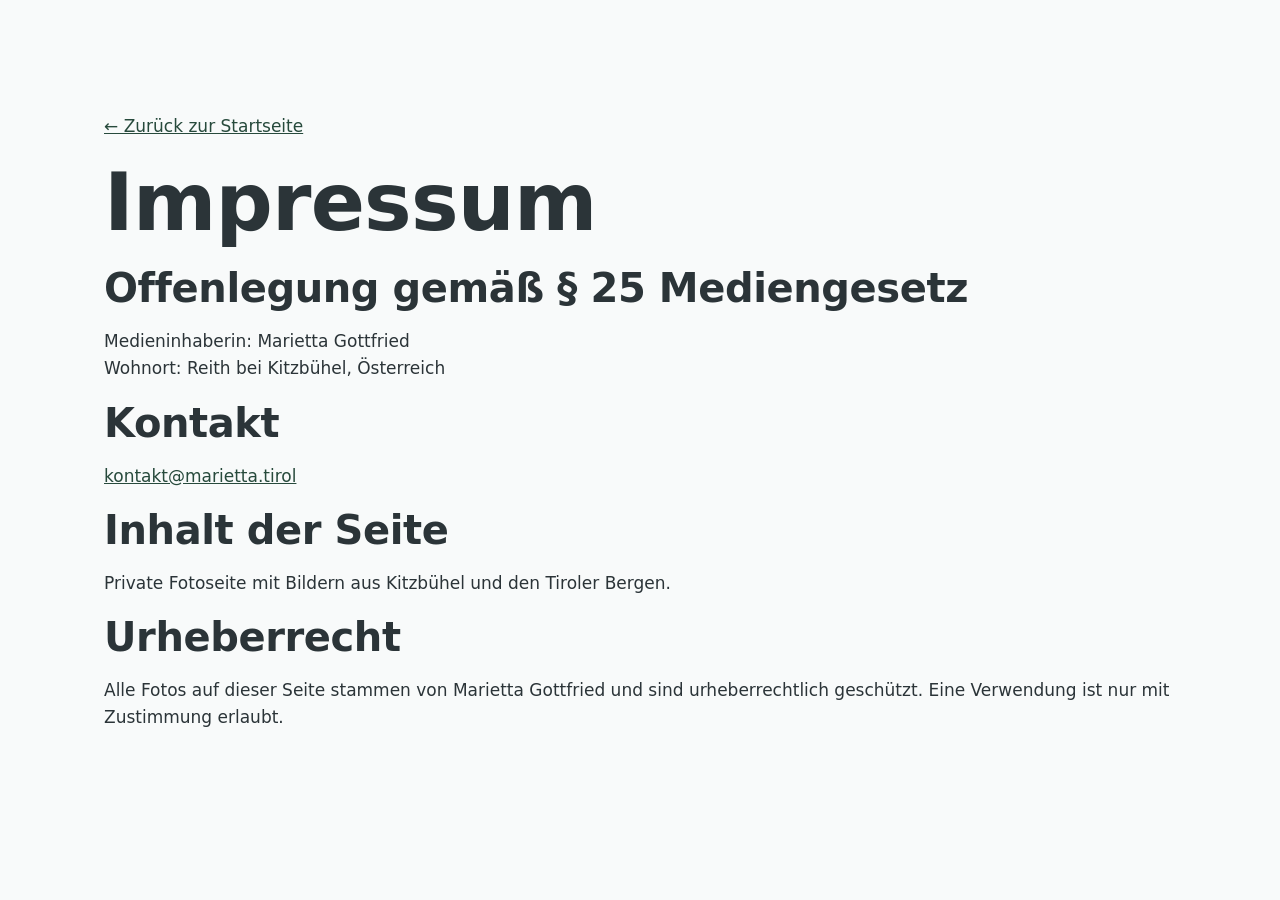
<file: impressum.html>
<!DOCTYPE html>
<html lang="de">
<head>
  <meta charset="UTF-8">
  <meta name="viewport" content="width=device-width, initial-scale=1">
  <title>Impressum – marietta.tirol</title>
  <meta name="robots" content="noindex">
  <link rel="stylesheet" href="style.css">
  <link rel="icon" href="Bilder/favicon.png" type="image/png">
</head>
<body>

  <main class="text-abschnitt">
    <p><a href="index.html">← Zurück zur Startseite</a></p>

    <h1>Impressum</h1>

    <h2>Offenlegung gemäß § 25 Mediengesetz</h2>
    <p>
      Medieninhaberin: Marietta Gottfried<br>
      Wohnort: Reith bei Kitzbühel, Österreich
    </p>

    <h2>Kontakt</h2>
    <p><a href="mailto:kontakt@marietta.tirol">kontakt@marietta.tirol</a></p>

    <h2>Inhalt der Seite</h2>
    <p>Private Fotoseite mit Bildern aus Kitzbühel und den Tiroler Bergen.</p>

    <h2>Urheberrecht</h2>
    <p>
      Alle Fotos auf dieser Seite stammen von Marietta Gottfried und sind
      urheberrechtlich geschützt. Eine Verwendung ist nur mit Zustimmung erlaubt.
    </p>
  </main>

</body>
</html>
</file>
<file: style.css>
/* ===== Farben & Grundwerte ===== */
:root {
  --schnee:   #F8FAFA;  /* Hintergrund */
  --fels:     #2B3438;  /* Text */
  --zirbe:    #274A3C;  /* Akzent, Links */
  --gletscher:#DCE6E8;  /* Platzhalter-Flächen */
  --nebel:    #6B777C;  /* Nebentext */

  --schrift-titel: "Avenir Next", Avenir, "Nunito Sans", system-ui, sans-serif;
  --schrift-text:  "Avenir Next", Avenir, "Nunito Sans", system-ui, sans-serif;

  --breite: 72rem;      /* maximale Inhaltsbreite */
  --abstand: clamp(1rem, 4vw, 2.5rem);
}

/* ===== Grundlagen ===== */
*, *::before, *::after { box-sizing: border-box; }

body {
  margin: 0;
  background: var(--schnee);
  color: var(--fels);
  font-family: var(--schrift-text);
  font-size: 1.0625rem;
  line-height: 1.6;
}

img { display: block; max-width: 100%; }

h1, h2 {
  font-family: var(--schrift-titel);
  font-weight: 600;
  letter-spacing: -0.01em;
  line-height: 1.15;
  margin: 0 0 1rem;
}
h1 { font-size: clamp(2.5rem, 7vw, 5rem); }
h2 { font-size: clamp(1.75rem, 4vw, 2.5rem); }

a { color: var(--zirbe); }
a:focus-visible {
  outline: 2px solid var(--zirbe);
  outline-offset: 3px;
}

/* ===== Kopfbereich ===== */
.kopf {
  position: absolute;
  inset: 0 0 auto 0;
  z-index: 10;
  display: flex;
  justify-content: space-between;
  align-items: center;
  flex-wrap: wrap;
  gap: 1rem;
  padding: 1.25rem var(--abstand);
}
.kopf a { color: #fff; text-decoration: none; }
.logo { font-family: var(--schrift-titel); font-size: 1.25rem; }
.kopf ul {
  display: flex;
  gap: 1.5rem;
  list-style: none;
  margin: 0;
  padding: 0;
}
.kopf nav a:hover { text-decoration: underline; }
.kopf a:focus-visible { outline-color: #fff; }

/* ===== Titelbild ===== */
.hero {
  position: relative;
  min-height: 90vh;
  display: flex;
  align-items: flex-end;
  background: var(--zirbe);            /* sichtbar, solange kein Bild da ist */
  color: #fff;
  overflow: hidden;
}
.hero img {
  position: absolute;
  inset: 0;
  width: 100%;
  height: 100%;
  object-fit: cover;
}
.hero::after {                          /* Abdunklung unten, damit Text lesbar bleibt */
  content: "";
  position: absolute;
  inset: 0;
  background: linear-gradient(to top, rgba(0,0,0,.55), transparent 55%);
}
.hero-text {
  position: relative;
  z-index: 1;
  width: 100%;
  max-width: var(--breite);
  margin: 0 auto;
  padding: var(--abstand);
}
.hero-text p { margin: 0; font-size: 1.25rem; }

/* ===== Einleitung & Textabschnitte ===== */
.intro,
.text-abschnitt {
  max-width: var(--breite);                  /* angenehme Zeilenlänge */
  margin: 0 auto;
  padding: clamp(3rem, 8vw, 6rem) var(--abstand);
}
.intro p { font-size: 1.3rem; }

/* ===== Galerie ===== */
.galerie {
  max-width: var(--breite);
  margin: 0 auto;
  padding: 0 var(--abstand) clamp(3rem, 8vw, 6rem);
}
.raster {
  display: grid;
  grid-template-columns: repeat(auto-fill, minmax(16rem, 1fr));
  grid-auto-rows: 16rem;
  grid-auto-flow: dense;
  gap: 0.75rem;
}
.raster figure {
  position: relative;
  margin: 0;
  background: var(--gletscher);
  overflow: hidden;
}
.raster img {
  width: 100%;
  height: 100%;
  object-fit: cover;
}
.raster figcaption {
  position: absolute;
  left: 0;
  bottom: 0;
  padding: 0.5rem 0.75rem;
  font-size: 0.875rem;
  color: #fff;
  background: rgba(0,0,0,.45);
}
.raster .breit { grid-column: span 2; }
.raster .hoch  { grid-row: span 2; }

/* ===== Fußbereich ===== */
.fuss {
  display: flex;
  justify-content: space-between;
  flex-wrap: wrap;
  gap: 1rem;
  padding: 2rem var(--abstand);
  border-top: 1px solid var(--gletscher);
  color: var(--nebel);
  font-size: 0.9rem;
}
.fuss p { margin: 0; }

/* ===== Handy ===== */
@media (max-width: 600px) {
  .raster { grid-template-columns: 1fr; }
  .raster .breit { grid-column: auto; }
  .hero { min-height: 75vh; }
}

/* ===== Bild-Popup ===== */
.raster img { cursor: zoom-in; }

#lightbox {
  max-width: 95vw;
  max-height: 95vh;
  padding: 0;
  border: none;
  background: transparent;
  overflow: visible;
}
#lightbox::backdrop { background: rgba(0, 0, 0, .85); }
#lightbox img {
  max-width: 95vw;
  max-height: 85vh;
  object-fit: contain;
  cursor: zoom-out;
}
.bildtext {
  margin: .75rem 0 0;
  color: #fff;
  text-align: center;
}
.schliessen {
  position: fixed;
  top: 1rem;
  right: 1.25rem;
  background: none;
  border: none;
  color: #fff;
  font-size: 2.5rem;
  line-height: 1;
  cursor: pointer;
}

/* ===== Sommer / Winter ===== */
body:not(.winter-modus) .winter,
body.winter-modus .sommer { display: none; }

body.winter-modus { --zirbe: #2F5566; }   /* Akzentfarbe im Winter, optional */

.kopf ul { align-items: center; }

.schalter {
  display: flex;
  align-items: center;
  gap: .5rem;
  color: #fff;
  cursor: pointer;
}
.schalter input {
  position: absolute;
  opacity: 0;
  width: 1px;
  height: 1px;
}
.schalter-bahn {
  position: relative;
  flex-shrink: 0;
  width: 2.5rem;
  height: 1.4rem;
  border-radius: 1rem;
  background: rgba(255, 255, 255, .35);
  transition: background .2s;
}
.schalter-bahn::after {
  content: "";
  position: absolute;
  top: .2rem;
  left: .2rem;
  width: 1rem;
  height: 1rem;
  border-radius: 50%;
  background: #fff;
  transition: transform .2s;
}
.schalter input:checked + .schalter-bahn { background: #8FB8C9; }
.schalter input:checked + .schalter-bahn::after { transform: translateX(1.1rem); }
.schalter input:focus-visible + .schalter-bahn {
  outline: 2px solid #fff;
  outline-offset: 2px;
}
</file>
